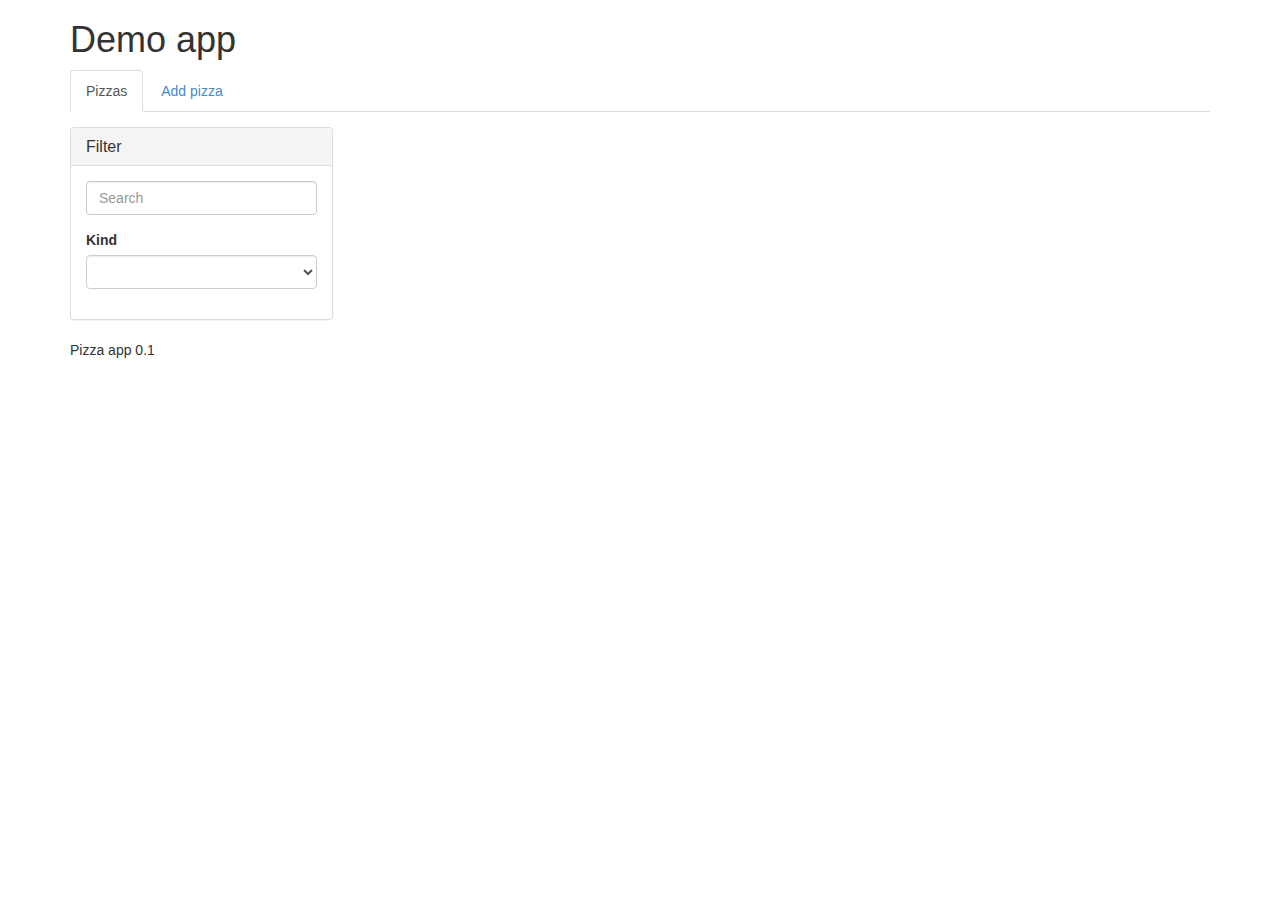
<file: app/index.html>
<!doctype html>
<html lang="en" ng-app="pizzaApp">
<head>
  <meta charset="utf-8">
  <meta http-equiv="X-UA-Compatible" content="IE=edge">
  <meta name="viewport" content="width=device-width, initial-scale=1.0" />
  <title>My AngularJS App</title>
  <link rel="stylesheet" href="css/app.css"/>
  <link rel="stylesheet" href="css/bootstrap.min.css">
</head>
<body>
  <div class="container">
      <h1>Demo app</h1>
      <ul class="nav nav-tabs">
          <li ng-class="{active: activeTab == 'pizzas'}"><a href="#/pizzas">Pizzas</a></li>
          <li ng-class="{active: activeTab == 'add-pizza'}"><a href="#/add-pizza">Add pizza</a></li>
      </ul>

      <div ng-view></div>

      <div>
          <span app-version></span>
      </div>
  </div>
  <!-- In production use:
  <script src="//ajax.googleapis.com/ajax/libs/angularjs/x.x.x/angular.min.js"></script>
  -->
  <script src="lib/angular/angular.js"></script>
  <script src="lib/angular/angular-route.js"></script>
  <script src="lib/pouchdb-nightly.js"></script>
  <script src="js/app.js"></script>
  <script src="js/services.js"></script>
  <script src="js/controllers.js"></script>
  <script src="js/filters.js"></script>
  <script src="js/directives.js"></script>
</body>
</html>
</file>
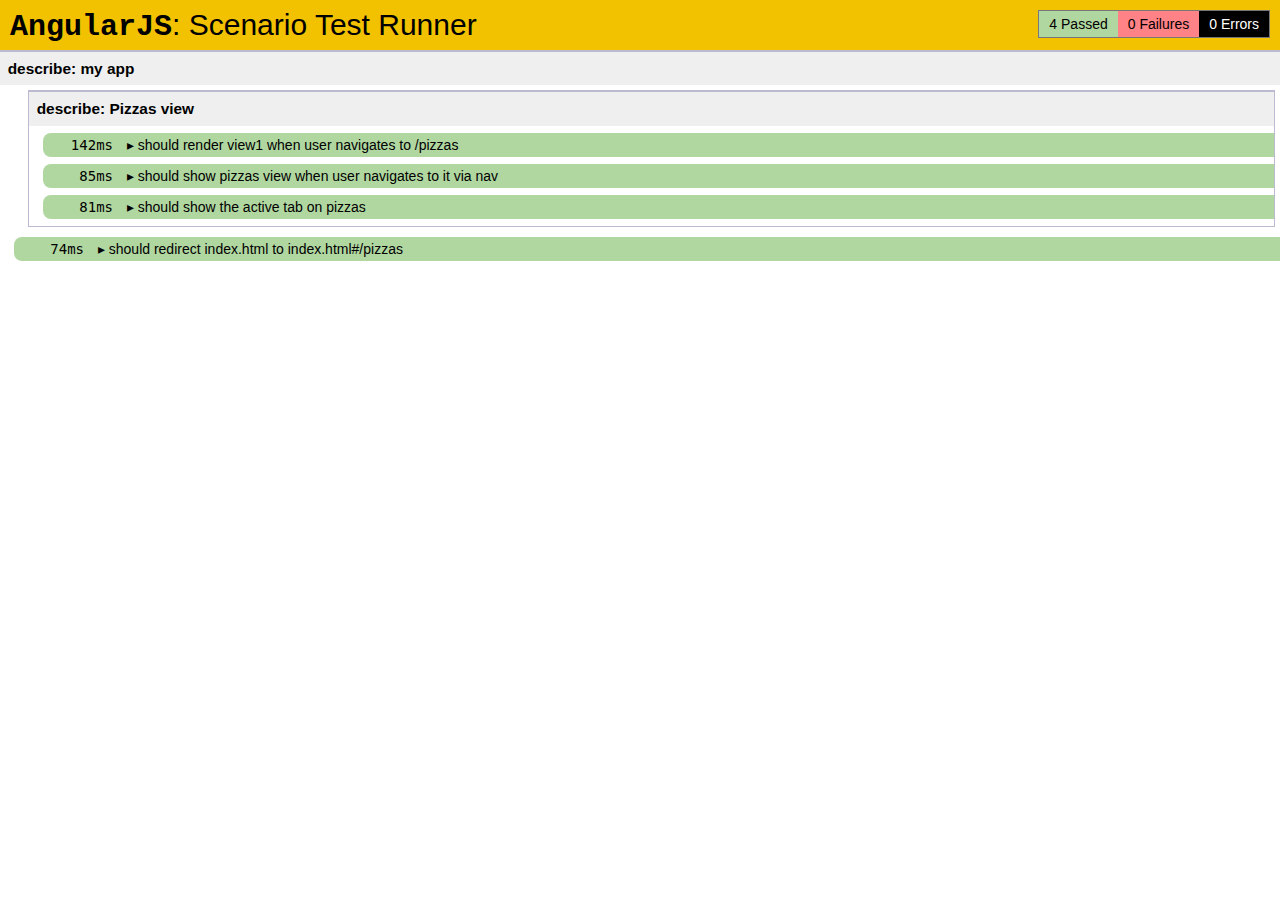
<file: test/e2e/runner.html>
<!doctype html>
<html lang="en">
  <head>
    <title>End2end Test Runner</title>
    <meta charset="utf-8">
    <base href="../..">
    <script src="app/lib/angular/angular-scenario.js" ng-autotest></script>
    <script src="test/e2e/scenarios.js"></script>
  </head>
  <body>
  </body>
</html>
</file>
<file: app/css/app.css>
/* app css stylesheet */

.pizzas {
    margin-top: 15px;
}

.pizzas .buy  {
    font-size: 16px;
}

.pizza.panel {
   height: 300px;
}

.cart .total {
    padding: 5px 0;
    margin: 5px 0;
    border-top: 1px solid #eee;
}

.cart .items {
    padding: 2px 0;
}

.img-responsive.pizza-img {
    max-width: 200px;
}

.add-pizza .ng-dirty.ng-valid {
    border-color: green;
}

.add-pizza .ng-dirty.ng-invalid {
    border-color: red;
}
</file>
